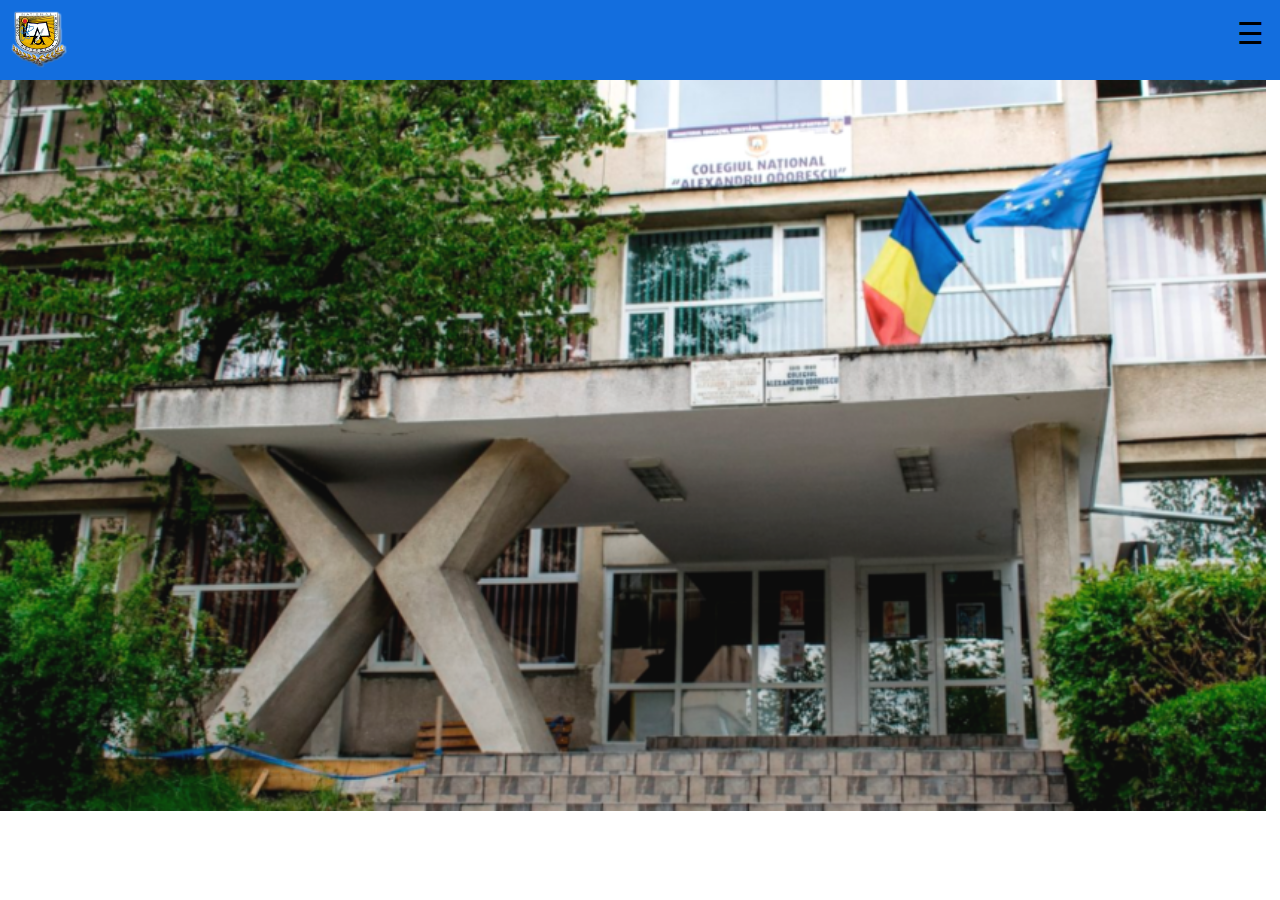
<file: index.html>
<!DOCTYPE html>
<html>
<head>
  <title>C.N.A.O</title>
  <link rel="icon" type="images/x-icon" href="Logo_odobescu.png" />
  <link rel="stylesheet" href="style.css">
<meta name="viewport" content="width=device-width, initial-scale=1">
</head>
<body>
<ul>
  <a href="index.html"><img src="Logo_odobescu.png" alt="logo" id="logo"></a>
<div id="main">
  <span style="font-size:30px;cursor:pointer" onclick="openNav()">&#9776; </span>
</div>
<div id="mySidenav" class="sidenav">
  <a href="javascript:void(0)" class="closebtn" onclick="closeNav()">&times;</a>
      <a href="istoric.html">Istoric</a>
      <a href="clase.html">Clase</a>
      <a href="conducere.html">Conducere</a>
      <a href="cluburi.html">Cluburi</a>
      <a href="anunturi.html">Anunturi</a>
      <a href="contact.html">Contact</a>
      <a href="viziuneaSImisiunea.html">Vziunea și misiunea</a>
</div>
</ul>


<script>
function openNav() {
  document.getElementById("mySidenav").style.width = "250px";
  document.getElementById("main").style.marginLeft = "250px";
  document.body.style.backgroundColor = "rgba(0,0,0,0.4)";
}

function closeNav() {
  document.getElementById("mySidenav").style.width = "0";
  document.getElementById("main").style.marginLeft= "0";
  document.body.style.backgroundColor = "white";
}
</script>

<img src="COLEGIUL-ALEXANDRU-ODOBESCU-850x491.png" alt="ughu" style="width: 98.9vw;">

</body>
</html>
</file>
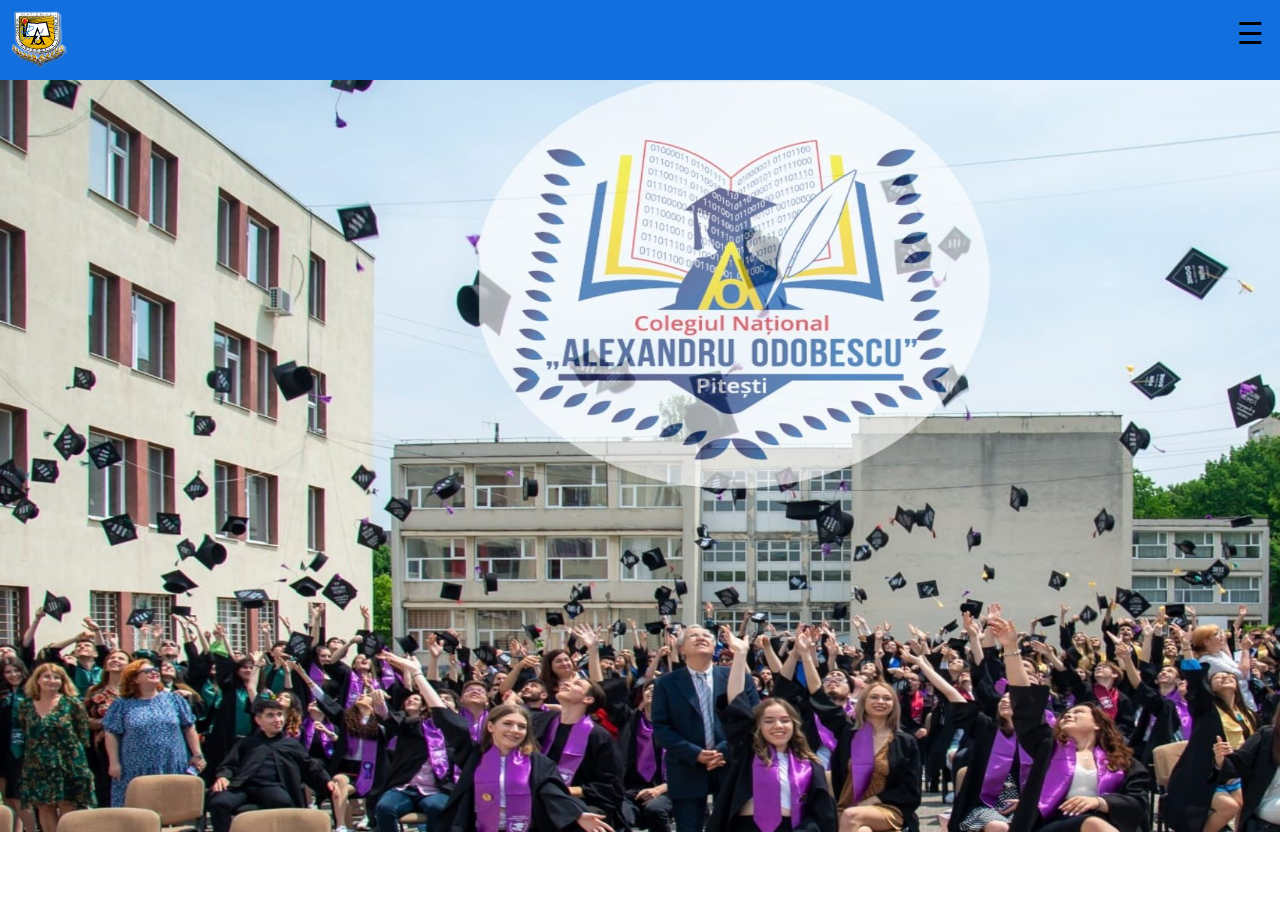
<file: anunturi.html>
<!DOCTYPE html>
<html>
<head>
  <title>C.N.A.O</title>
  <link rel="icon" type="images/x-icon" href="Logo_odobescu.png" />
  <link rel="stylesheet" href="style.css">
<meta name="viewport" content="width=device-width, initial-scale=1">
</head>
<body>
<ul>
  <a href="index.html"><img src="Logo_odobescu.png" alt="logo" id="logo"></a>
<div id="main">
  <span style="font-size:30px;cursor:pointer" onclick="openNav()">&#9776; </span>
</div>
<div id="mySidenav" class="sidenav">
  <a href="javascript:void(0)" class="closebtn" onclick="closeNav()">&times;</a>
      <a href="istoric.html">Istoric</a>
      <a href="clase.html">Clase</a>
      <a href="conducere.html">Conducere</a>
      <a href="cluburi.html">Cluburi</a>
      <a href="anunturi.html">Anunturi</a>
      <a href="contact.html">Contact</a>
      <a href="viziuneaSImisiunea.html">Vziunea și misiunea</a>
</div>
</ul>


<script>
function openNav() {
  document.getElementById("mySidenav").style.width = "250px";
  document.getElementById("main").style.marginLeft = "250px";
  document.body.style.backgroundColor = "rgba(0,0,0,0.4)";
}

function closeNav() {
  document.getElementById("mySidenav").style.width = "0";
  document.getElementById("main").style.marginLeft= "0";
  document.body.style.backgroundColor = "white";
}
</script>

<img src="fundal.jpeg" alt="W3Schools.com" style="width:1503px;height:752px;">

</body>
</html>
</file>
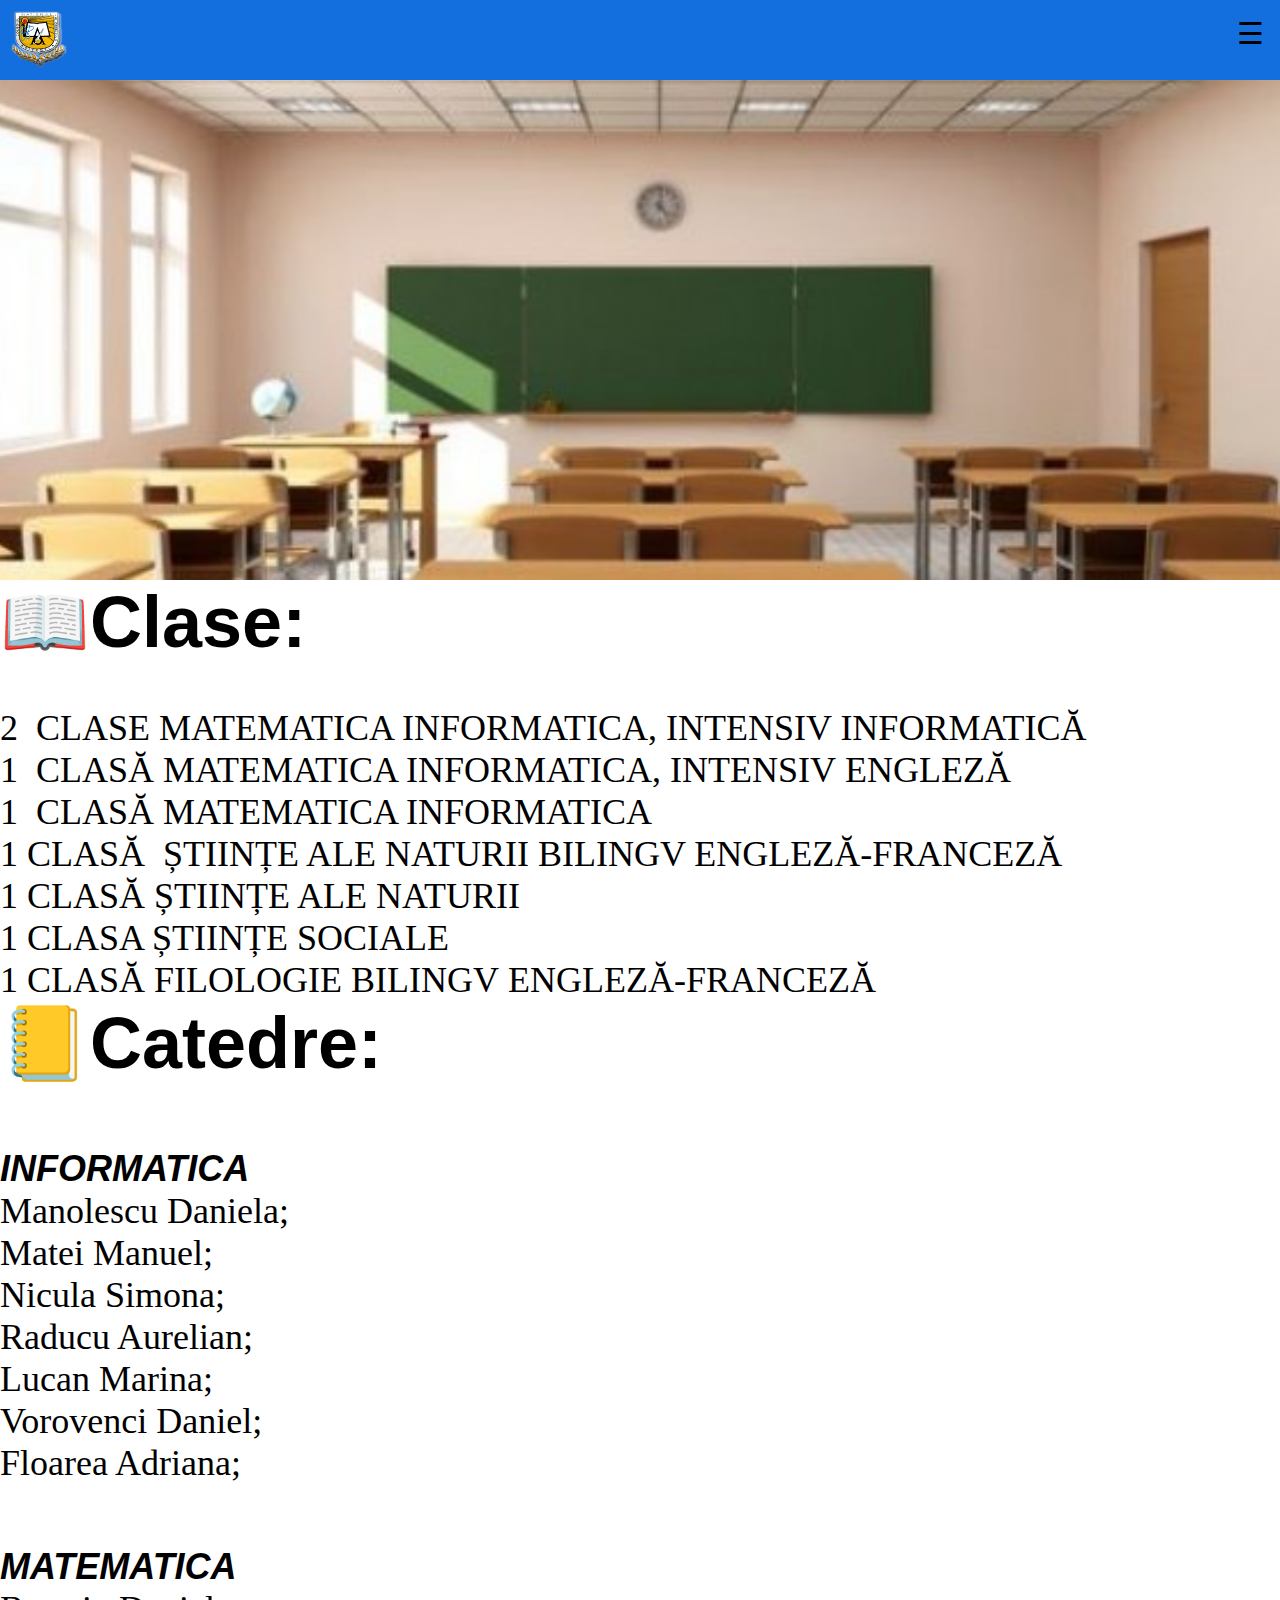
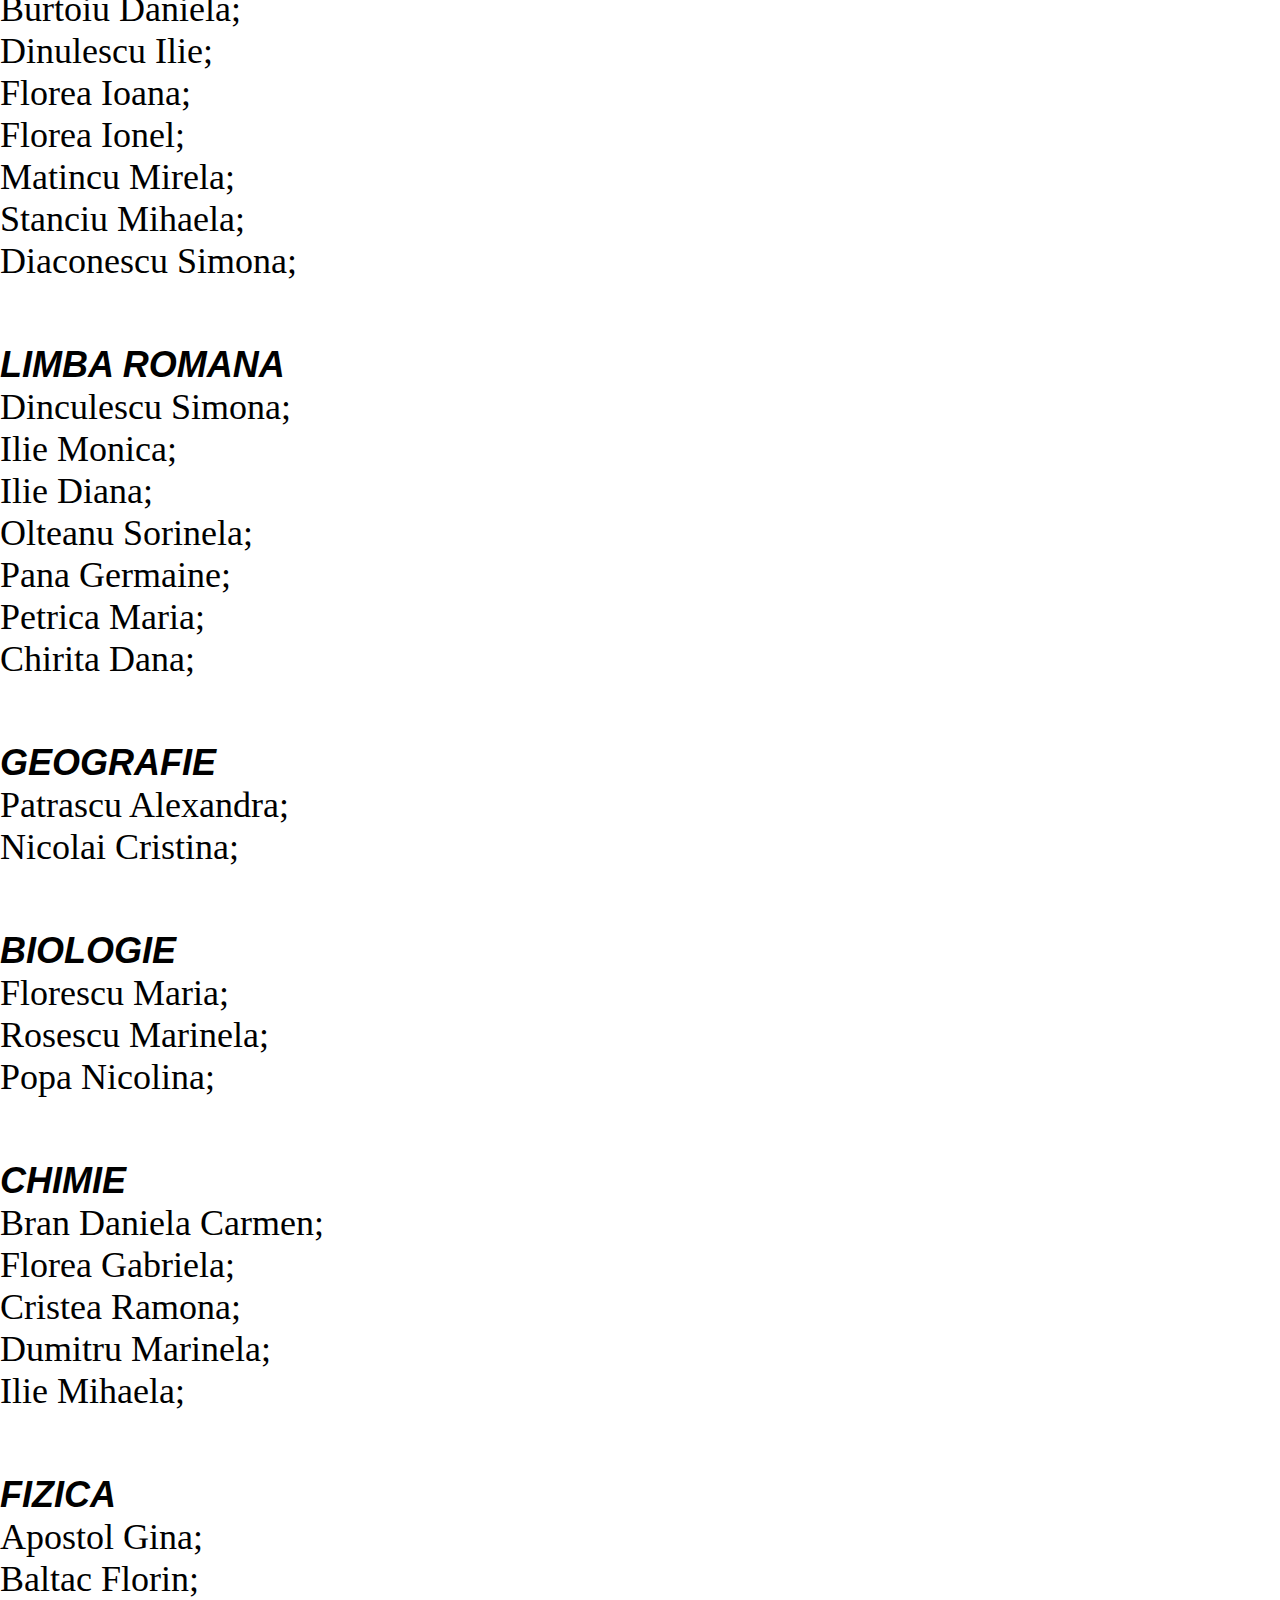
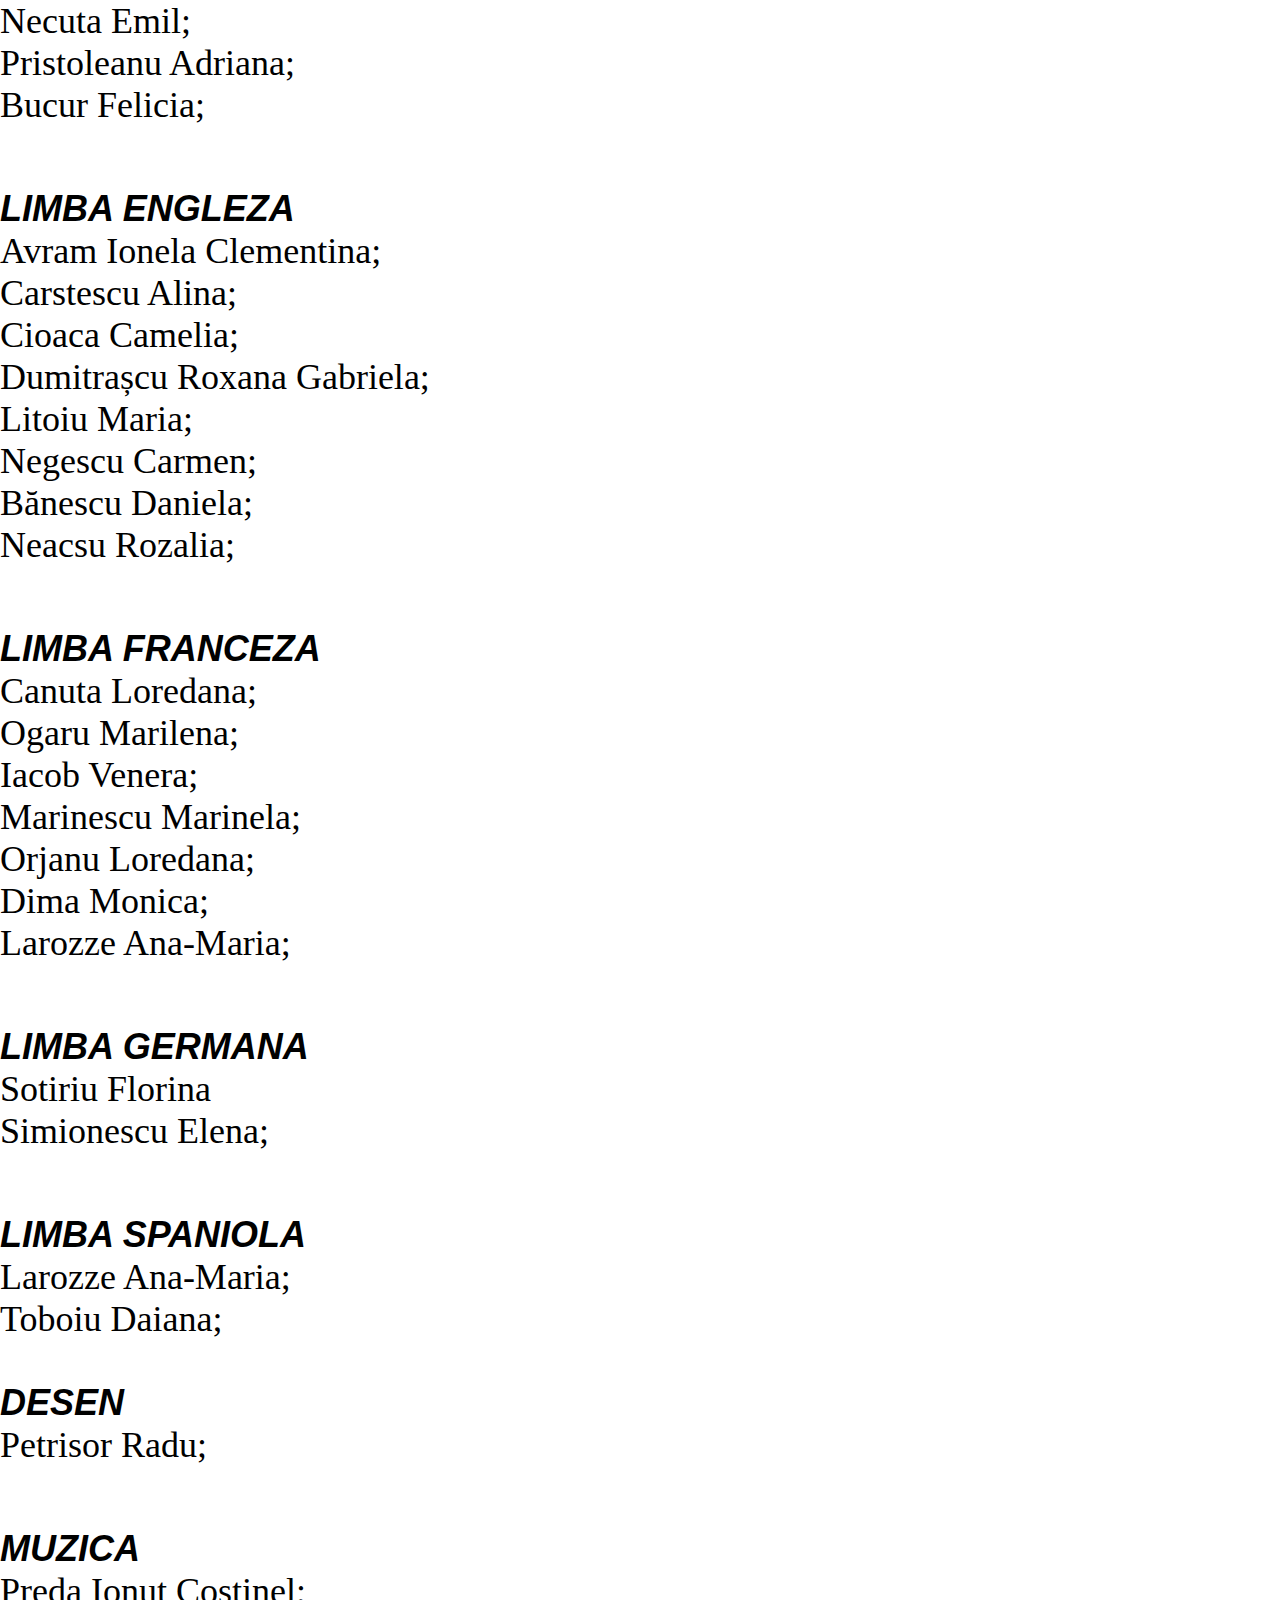
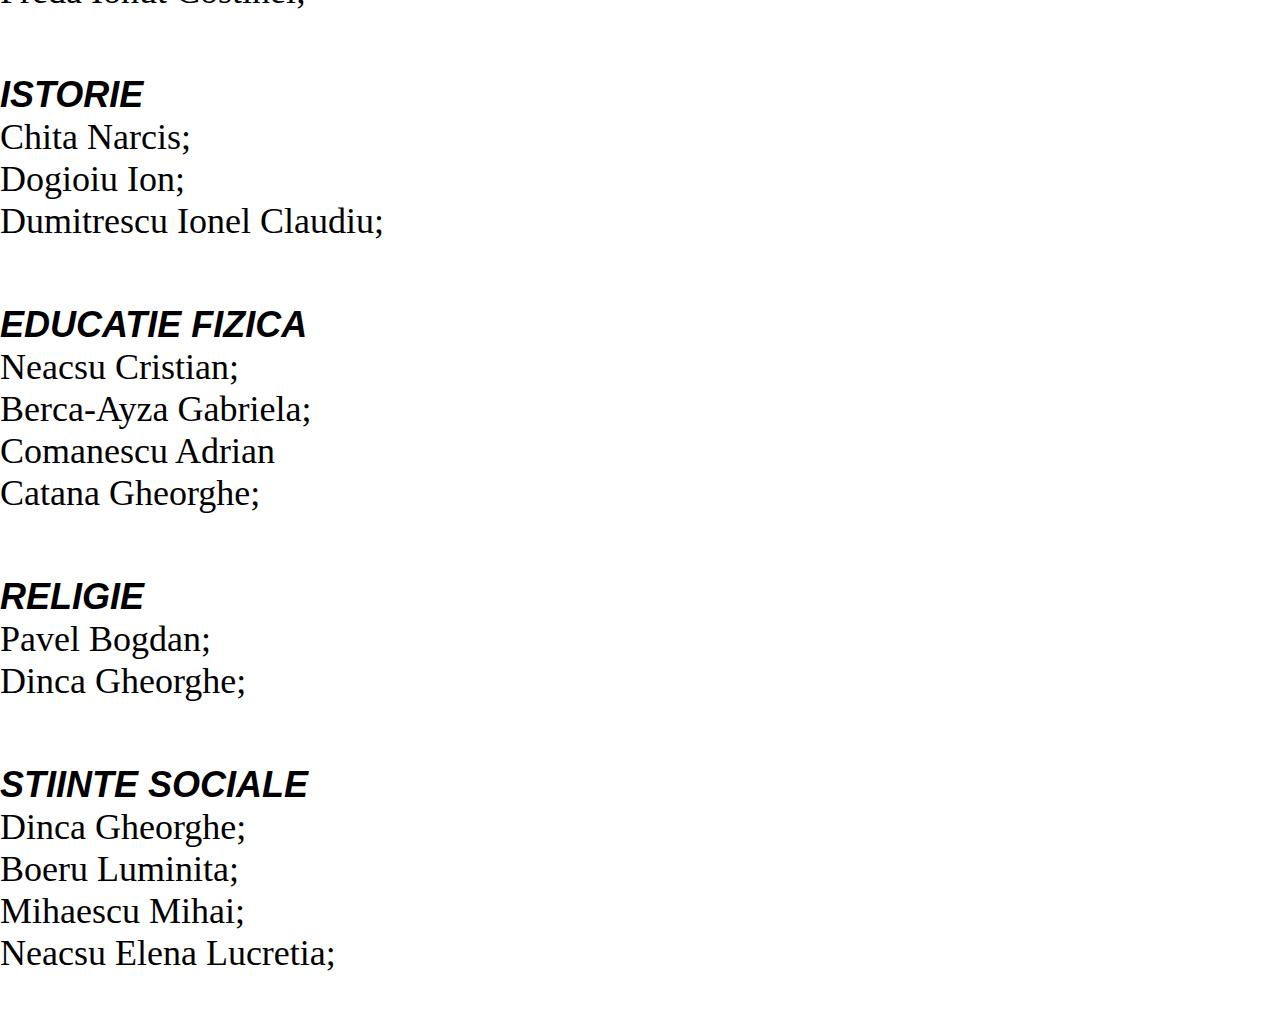
<file: clase.html>
<!DOCTYPE html>
<html>
<head>
  <title>C.N.A.O</title>
  <link rel="icon" type="images/x-icon" href="Logo_odobescu.png" />
  <link rel="stylesheet" href="style.css">
<meta name="viewport" content="width=device-width, initial-scale=1">
</head>
<body>
<ul>
  <a href="index.html"><img src="Logo_odobescu.png" alt="logo" id="logo"></a>
<div id="main">
  <span style="font-size:30px;cursor:pointer" onclick="openNav()">&#9776; </span>
</div>
<div id="mySidenav" class="sidenav">
  <a href="javascript:void(0)" class="closebtn" onclick="closeNav()">&times;</a>
      <a href="istoric.html">Istoric</a>
      <a href="clase.html">Clase</a>
      <a href="conducere.html">Conducere</a>
      <a href="cluburi.html">Cluburi</a>
      <a href="anunturi.html">Anunturi</a>
      <a href="contact.html">Contact</a>
      <a href="viziuneaSImisiunea.html">Vziunea și misiunea</a>
</div>
</ul>


<script>
function openNav() {
  document.getElementById("mySidenav").style.width = "250px";
  document.getElementById("main").style.marginLeft = "250px";
  document.body.style.backgroundColor = "rgba(0,0,0,0.4)";
}

function closeNav() {
  document.getElementById("mySidenav").style.width = "0";
  document.getElementById("main").style.marginLeft= "0";
  document.body.style.backgroundColor = "white";
}
</script>

<div class="clasa"></div>

<div style="height:1000px;background-color:white;font-size:36px">
  <div class="wrap">
  <div id="primary" class="content-area">
    <div class="entry-content">
     
        <header class="entry-header">
          <h1 class="entry-title">📖Clase:</h1>			
        </header>

  <p>&nbsp;</p>
  
  <p id="text">2&nbsp; CLASE MATEMATICA INFORMATICA, INTENSIV INFORMATICĂ</strong></p>
  <p id="text">1&nbsp; CLASĂ MATEMATICA INFORMATICA, INTENSIV&nbsp;ENGLEZĂ</strong></p>
  <p id="text">1&nbsp; CLASĂ MATEMATICA INFORMATICA</strong></p>
  <p id="text">1 CLASĂ&nbsp; ȘTIINȚE ALE NATURII BILINGV ENGLEZĂ-FRANCEZĂ</strong></p>
  <p id="text">1 CLASĂ ȘTIINȚE ALE NATURII</strong></p>
  <p id="text">1 CLASA ȘTIINȚE SOCIALE&nbsp;</strong></p>
  <p id="text">1 CLASĂ FILOLOGIE BILINGV&nbsp;ENGLEZĂ-FRANCEZĂ</strong></p>
</article>
    </div>

    <div class="entry-content">
      <header class="entry-header">
        <h1 class="entry-title">📒Catedre:</h1>			</header>
        <h2>&nbsp;</h2>
      <p><em><strong>INFORMATICA</strong></em></p>
  <blockquote>
  <ol>
  <li id="text">Manolescu Daniela;</li>
  <li id="text">Matei Manuel;</li>
  <li id="text">Nicula Simona;</li>
  <li id="text">Raducu Aurelian;</li>
  <li id="text">Lucan Marina;</li>
  <li id="text">Vorovenci Daniel;</li>
  <li id="text">Floarea Adriana;</li>
  </ol>
  </blockquote>
  <h2>&nbsp;</h2>
  <p><em><strong>MATEMATICA</strong></em></p>
  <blockquote>
  <ol>
  <li id="text">Burtoiu Daniela;</li>
  <li id="text">Dinulescu Ilie;</li>
  <li id="text">Florea Ioana;</li>
  <li id="text">Florea Ionel;</li>
  <li id="text">Matincu Mirela;</li>
  <li id="text">Stanciu Mihaela;</li>
  <li id="text">Diaconescu Simona;</li>
  </ol>
  </blockquote>
  <h2>&nbsp;</h2>
  <p><em><strong>LIMBA ROMANA</strong></em></p>
  <blockquote>
  <ol>
  <li id="text">Dinculescu Simona;</li>
  <li id="text">Ilie Monica;</li>
  <li id="text">Ilie Diana;</li>
  <li id="text">Olteanu Sorinela;</li>
  <li id="text">Pana Germaine;</li>
  <li id="text">Petrica Maria;</li>
  <li id="text">Chirita Dana;</li>
  </ol>
  </blockquote>
  <h2>&nbsp;</h2>
  <p><em><strong>GEOGRAFIE</strong></em></p>
  <blockquote>
  <ol>
  <li id="text">Patrascu Alexandra;</li>
  <li id="text">Nicolai Cristina;</li>
  </ol>
  </blockquote>
  <h2>&nbsp;</h2>
  <p><em><strong>BIOLOGIE</strong></em></p>
  <blockquote>
  <ol>
  <li id="text">Florescu Maria;</li>
  <li id="text">Rosescu Marinela;</li>
  <li id="text">Popa Nicolina;</li>
  </ol>
  </blockquote>
  <h2>&nbsp;</h2>
  <p><em><strong>CHIMIE</strong></em></p>
  <blockquote>
  <ol>
  <li id="text">Bran Daniela Carmen;</li>
  <li id="text">Florea Gabriela;</li>
  <li id="text">Cristea Ramona;</li>
  <li id="text">Dumitru Marinela;</li>
  <li id="text">Ilie Mihaela;</li>
  </ol>
  </blockquote>
  <h2>&nbsp;</h2>
  <p><em><strong>FIZICA</strong></em></p>
  <blockquote>
  <ol>
  <li id="text">Apostol Gina;</li>
  <li id="text">Baltac Florin;</li>
  <li id="text">Necuta Emil;</li>
  <li id="text">Pristoleanu Adriana;</li>
  <li id="text">Bucur Felicia;</li>
  </ol>
  </blockquote>
  <h2>&nbsp;</h2>
  <p><em><strong>LIMBA ENGLEZA</strong></em></p>
  <blockquote>
  <ol>
  <li id="text">Avram Ionela Clementina;</li>
  <li id="text">Carstescu Alina;</li>
  <li id="text">Cioaca Camelia;</li>
  <li id="text">Dumitrașcu Roxana Gabriela;</li>
  <li id="text">Litoiu Maria;</li>
  <li id="text">Negescu Carmen;</li>
  <li id="text">Bănescu Daniela;</li>
  <li id="text">Neacsu Rozalia;</li>
  </ol>
  </blockquote>
  <h2>&nbsp;</h2>
  <p><strong><em>LIMBA FRANCEZA</em></strong></p>
  <blockquote>
  <ol>
  <li id="text">Canuta Loredana;</li>
  <li id="text">Ogaru Marilena;</li>
  <li id="text">Iacob Venera;</li>
  <li id="text">Marinescu Marinela;</li>
  <li id="text">Orjanu Loredana;</li>
  <li id="text">Dima Monica;</li>
  <li id="text">Larozze Ana-Maria;</li>
  </ol>
  </blockquote>
  <h2>&nbsp;</h2>
  <p><em><strong>LIMBA GERMANA</strong></em></p>
  <blockquote>
  <ol>
  <li id="text">Sotiriu Florina</li>
  <li id="text">Simionescu Elena;</li>
  </ol>
  </blockquote>
  <h2>&nbsp;</h2>
  <p><strong><em>LIMBA SPANIOLA</em></strong></p>
  <blockquote>
  <ol>
  <li id="text">Larozze Ana-Maria;</li>
  <li id="text">Toboiu Daiana;</li>
  </ol>
  </blockquote>
  <p>&nbsp;</p>
  <p><em><strong>DESEN</strong></em></p>
  <blockquote>
  <ol>
  <li id="text">Petrisor Radu;</li>
  </ol>
  </blockquote>
  <h2>&nbsp;</h2>
  <p><strong><em>MUZICA</em></strong></p>
  <blockquote>
  <ol>
  <li id="text">Preda Ionut Costinel;</li>
  </ol>
  </blockquote>
  <h2>&nbsp;</h2>
  <p><em><strong>ISTORIE</strong></em></p>
  <blockquote>
  <ol>
  <li id="text">Chita Narcis;</li>
  <li id="text">Dogioiu Ion;</li>
  <li id="text">Dumitrescu Ionel Claudiu;<strong><em>&nbsp; &nbsp; &nbsp; &nbsp; &nbsp; &nbsp;&nbsp;</em></strong></li>
  </ol>
  </blockquote>
  <h2>&nbsp;</h2>
  <p><strong><em>EDUCATIE FIZICA</em></strong></p>
  <blockquote>
  <ol>
  <li id="text">Neacsu Cristian;</li>
  <li id="text">Berca-Ayza Gabriela;</li>
  <li id="text">Comanescu Adrian</li>
  <li id="text">Catana Gheorghe;</li>
  </ol>
  </blockquote>
  <h2>&nbsp;</h2>
  <p><em><strong>RELIGIE</strong></em></p>
  <ol>
  <li id="text">Pavel Bogdan;</li>
  <li id="text">Dinca Gheorghe;</li>
  </ol>
  <h2>&nbsp;</h2>
  <p><strong><em>STIINTE SOCIALE</em></strong></p>
  <blockquote>
  <ol>
  <li id="text">Dinca Gheorghe;</li>
  <li id="text">Boeru Luminita;</li>
  <li id="text">Mihaescu Mihai;</li>
  <li id="text">Neacsu Elena Lucretia;</li>
  </ol>
  </blockquote>
  <h2>&nbsp;</h2>
    </div>
    
</body>
</html>
</file>
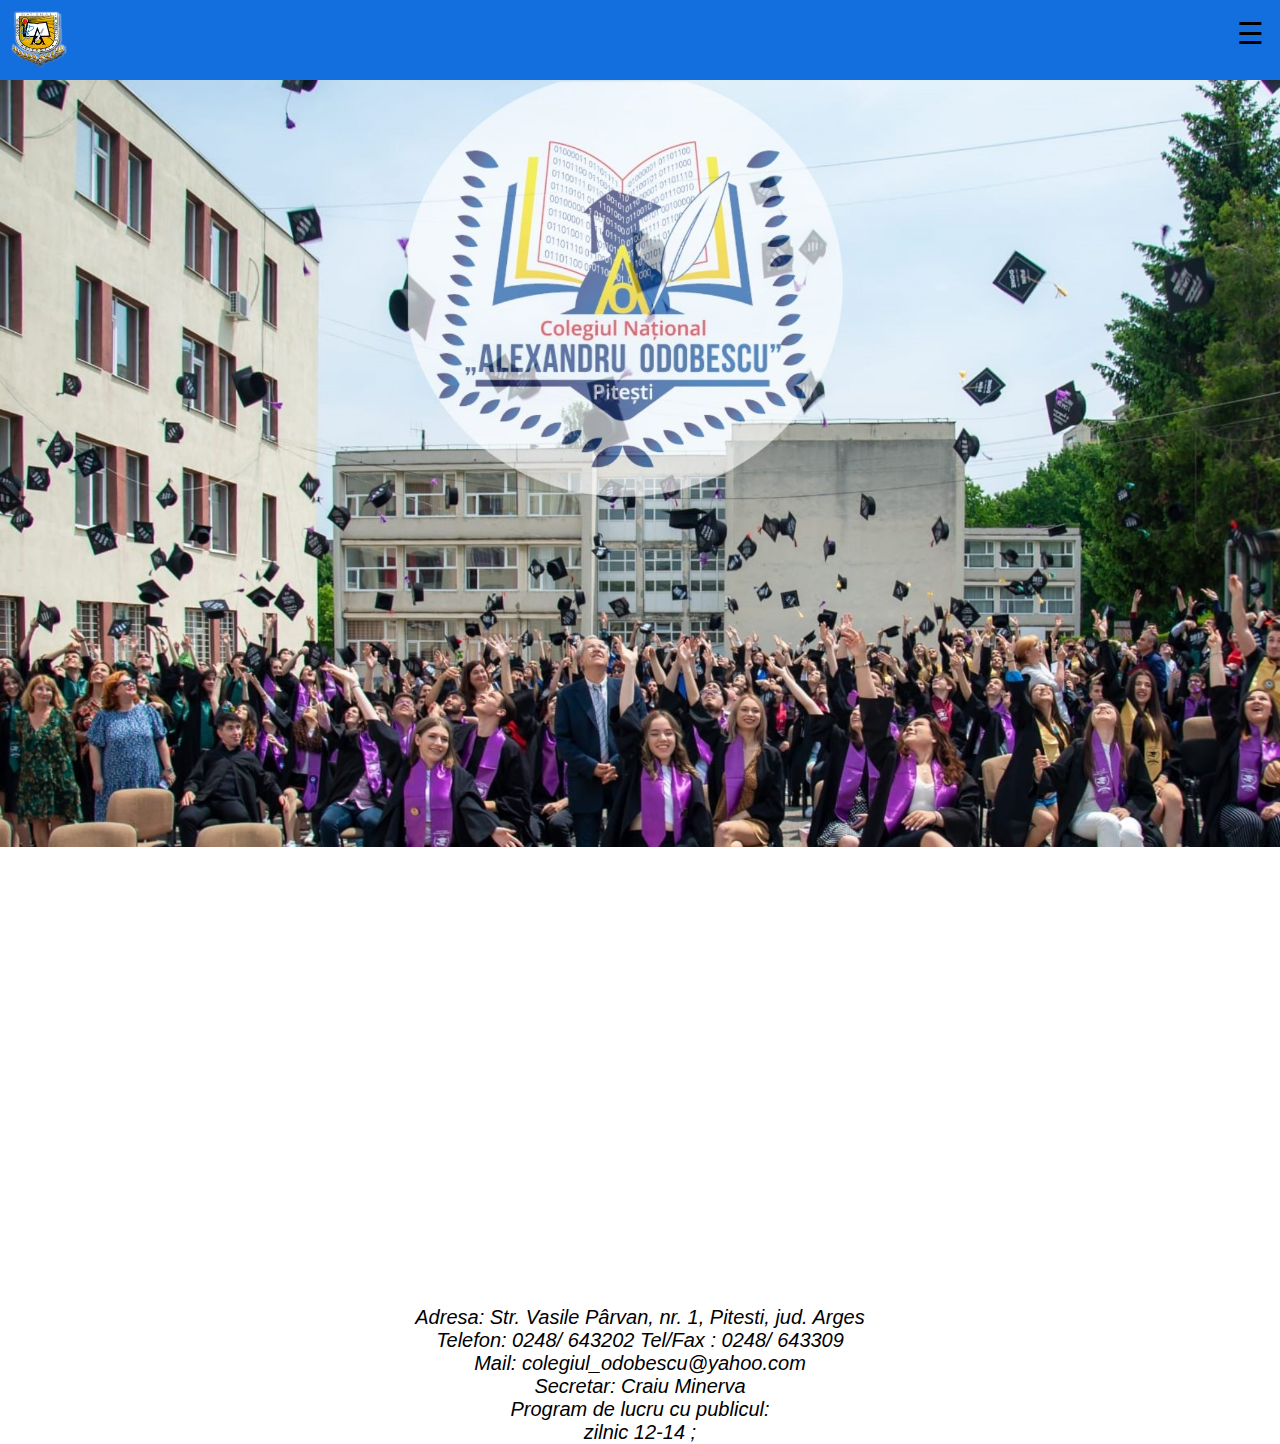
<file: contact.html>
<!DOCTYPE html>
<html>
<head>
  <title>C.N.A.O</title>
  <link rel="icon" type="images/x-icon" href="Logo_odobescu.png" />
  <link rel="stylesheet" href="style.css">
<meta name="viewport" content="width=device-width, initial-scale=1">
</head>
<body>
<ul>
  <a href="index.html"><img src="Logo_odobescu.png" alt="logo" id="logo"></a>
<div id="main">
  <span style="font-size:30px;cursor:pointer" onclick="openNav()">&#9776; </span>
</div>
<div id="mySidenav" class="sidenav">
  <a href="javascript:void(0)" class="closebtn" onclick="closeNav()">&times;</a>
      <a href="istoric.html">Istoric</a>
      <a href="clase.html">Clase</a>
      <a href="conducere.html">Conducere</a>
      <a href="cluburi.html">Cluburi</a>
      <a href="anunturi.html">Anunturi</a>
      <a href="contact.html">Contact</a>
      <a href="viziuneaSImisiunea.html">Vziunea și misiunea</a>
</div>
</ul>


<script>
function openNav() {
  document.getElementById("mySidenav").style.width = "250px";
  document.getElementById("main").style.marginLeft = "250px";
  document.body.style.backgroundColor = "rgba(0,0,0,0.4)";
}

function closeNav() {
  document.getElementById("mySidenav").style.width = "0";
  document.getElementById("main").style.marginLeft= "0";
  document.body.style.backgroundColor = "white";
}
</script>

<img src="fundal.jpeg" alt="ughu" style="width:100vw;">
<div class="entry-content" id="map">
  <p><iframe style="border: 0;" src="https://www.google.com/maps/embed?pb=!1m18!1m12!1m3!1d2829.091261383899!2d24.87607971521156!3d44.840074779098444!2m3!1f0!2f0!3f0!3m2!1i1024!2i768!4f13.1!3m3!1m2!1s0x40b2bceaa51e9759%3A0x8e58569589382e7a!2sColegiul+Na%C5%A3ional+Alexandru+Odobescu!5e0!3m2!1sro!2sro!4v1492687201829" width="90%" height="450" frameborder="0" allowfullscreen="allowfullscreen"></iframe><br>
Adresa: Str. Vasile Pârvan, nr. 1, Pitesti, jud. Arges</p>
<p>Telefon: 0248/ 643202 Tel/Fax : 0248/ 643309</p>
<p>Mail: colegiul_odobescu@yahoo.com<br>
Secretar: Craiu Minerva</p>
<p>Program de lucru cu publicul:<br>
zilnic 12-14 ;</p>
</div>

</body>
</html>
</file>
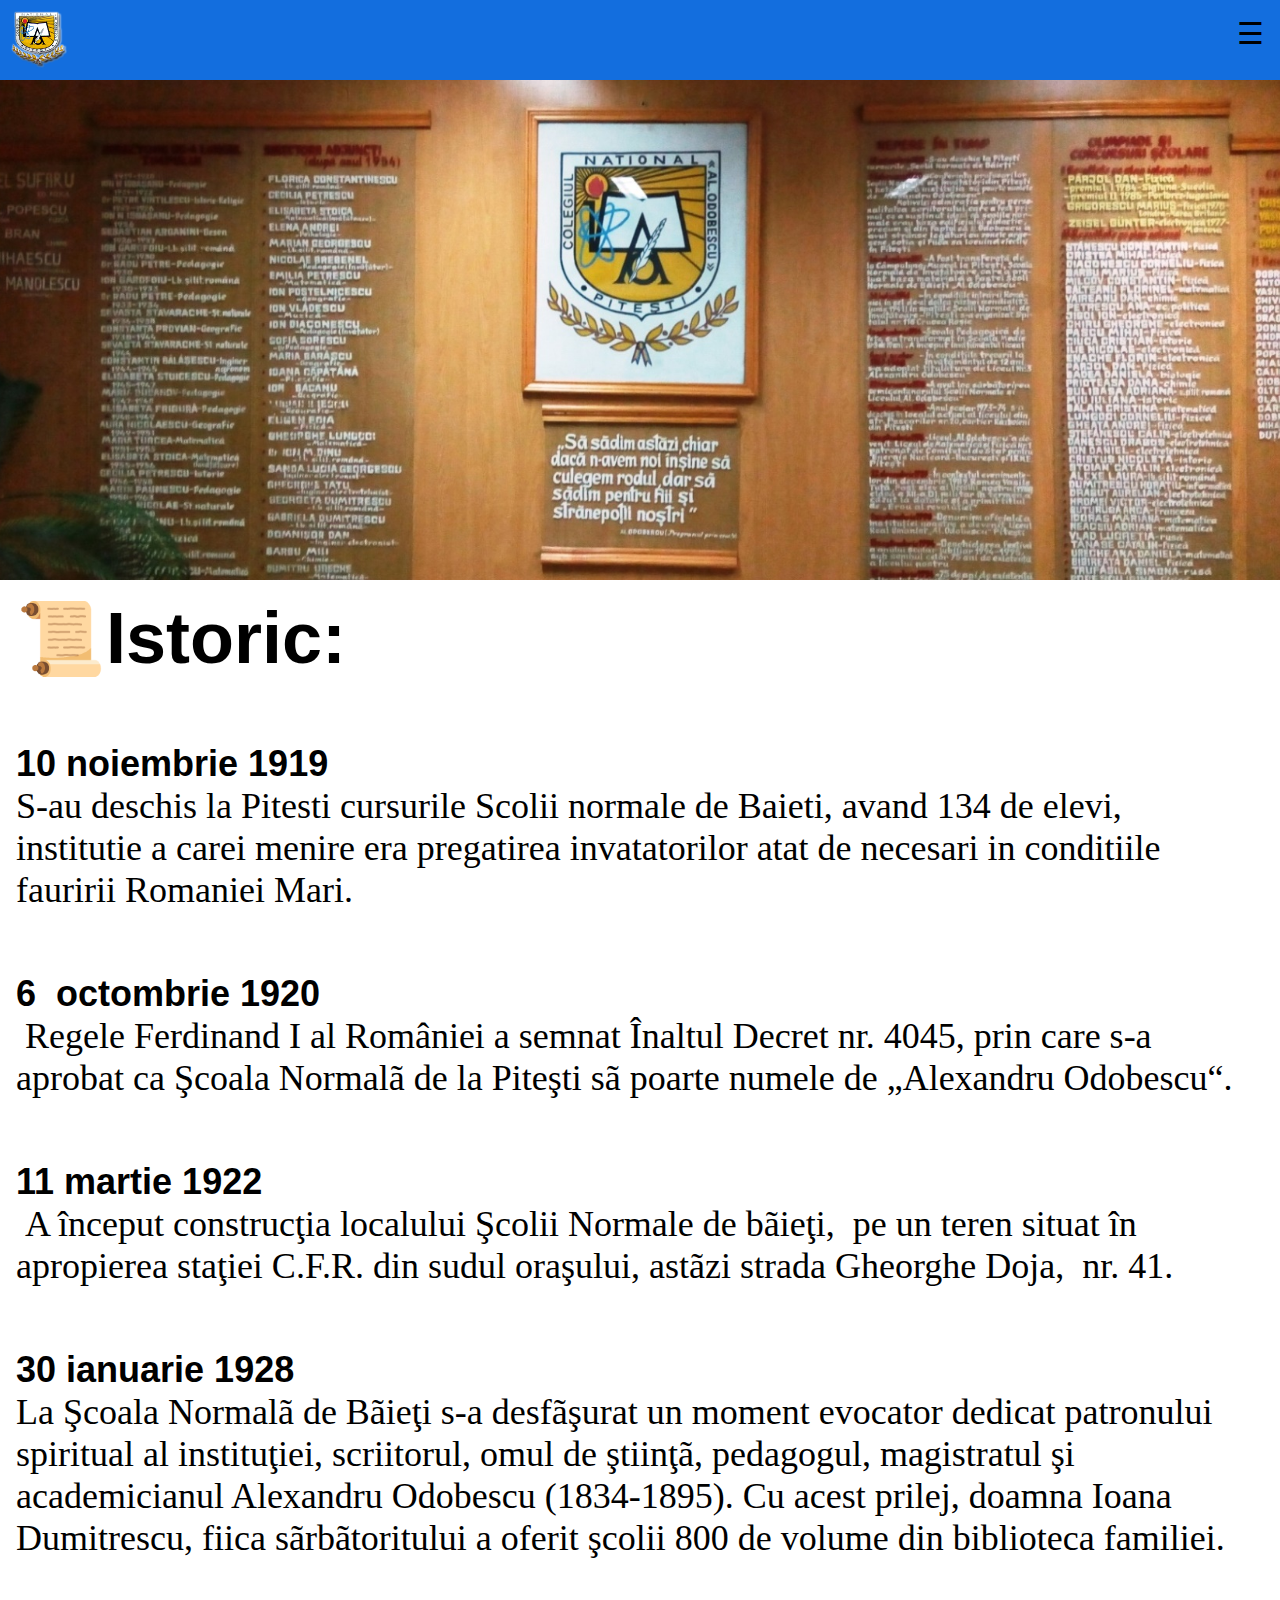
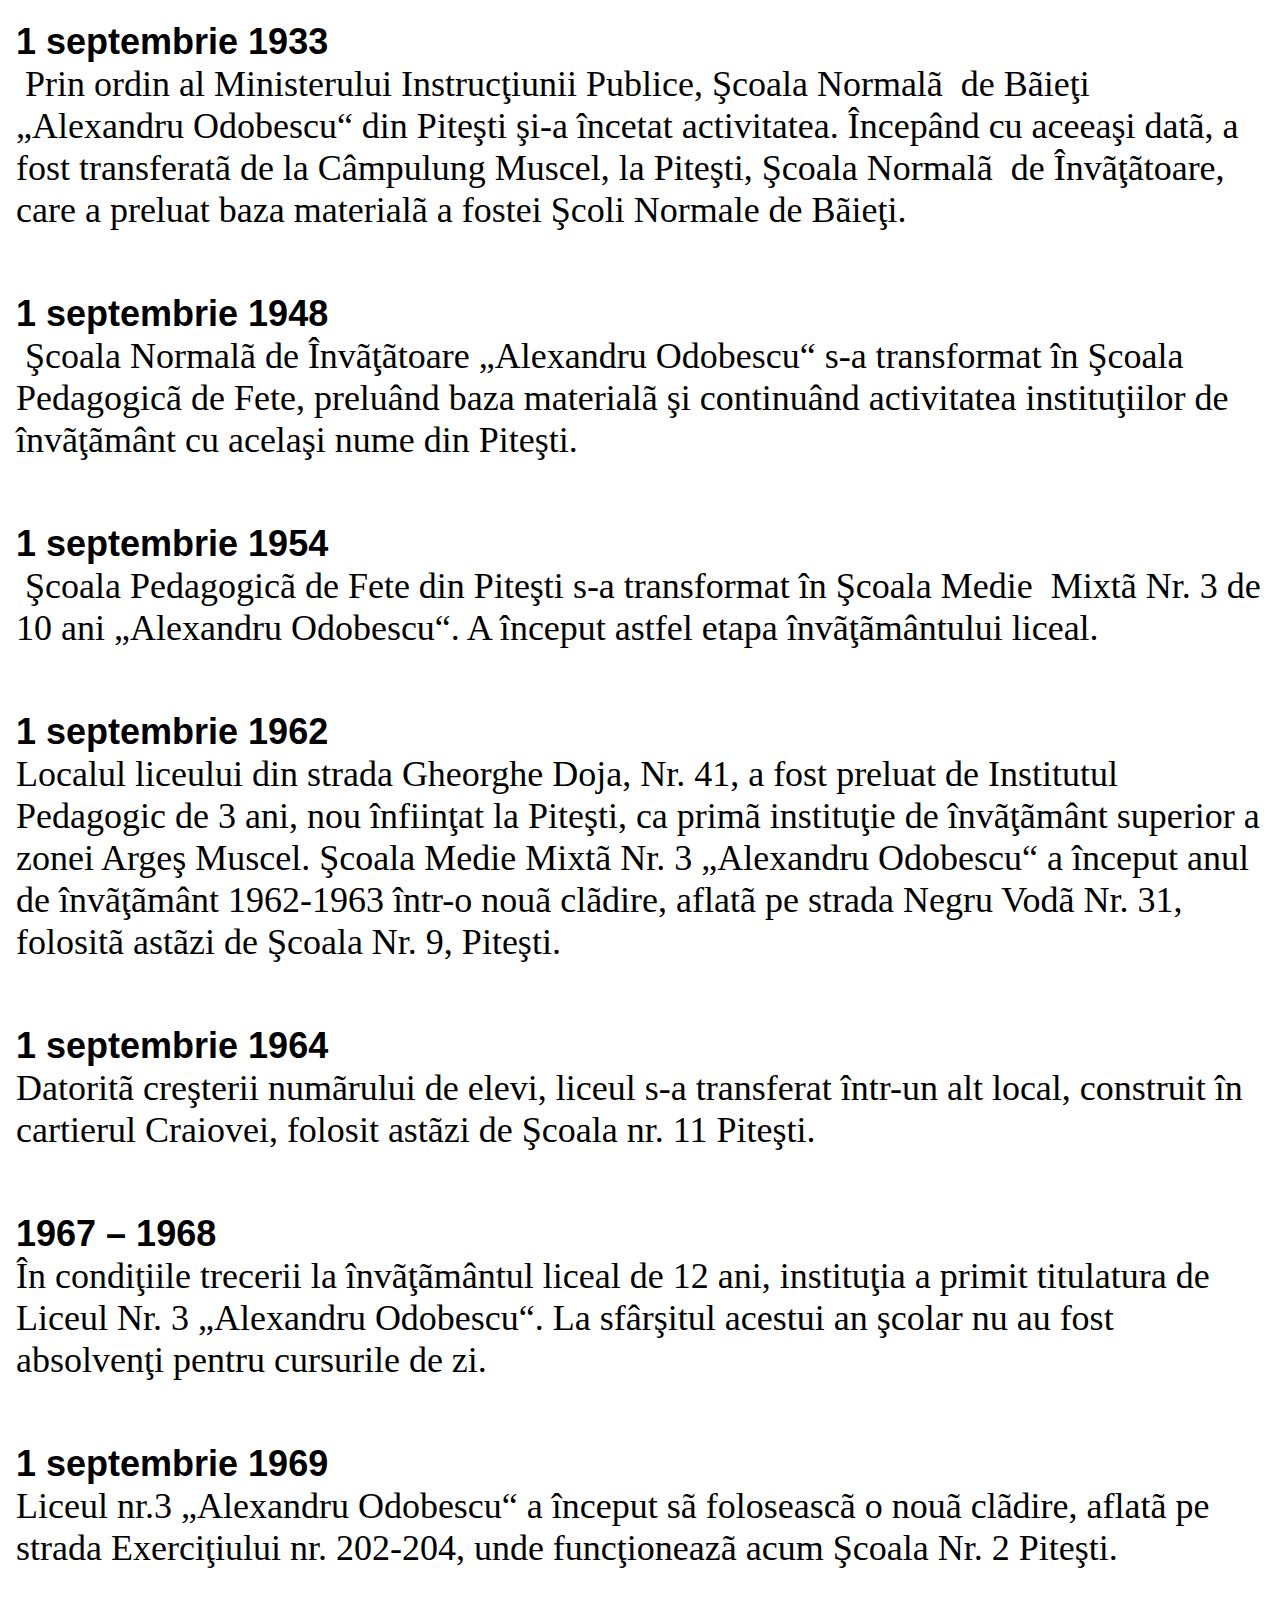
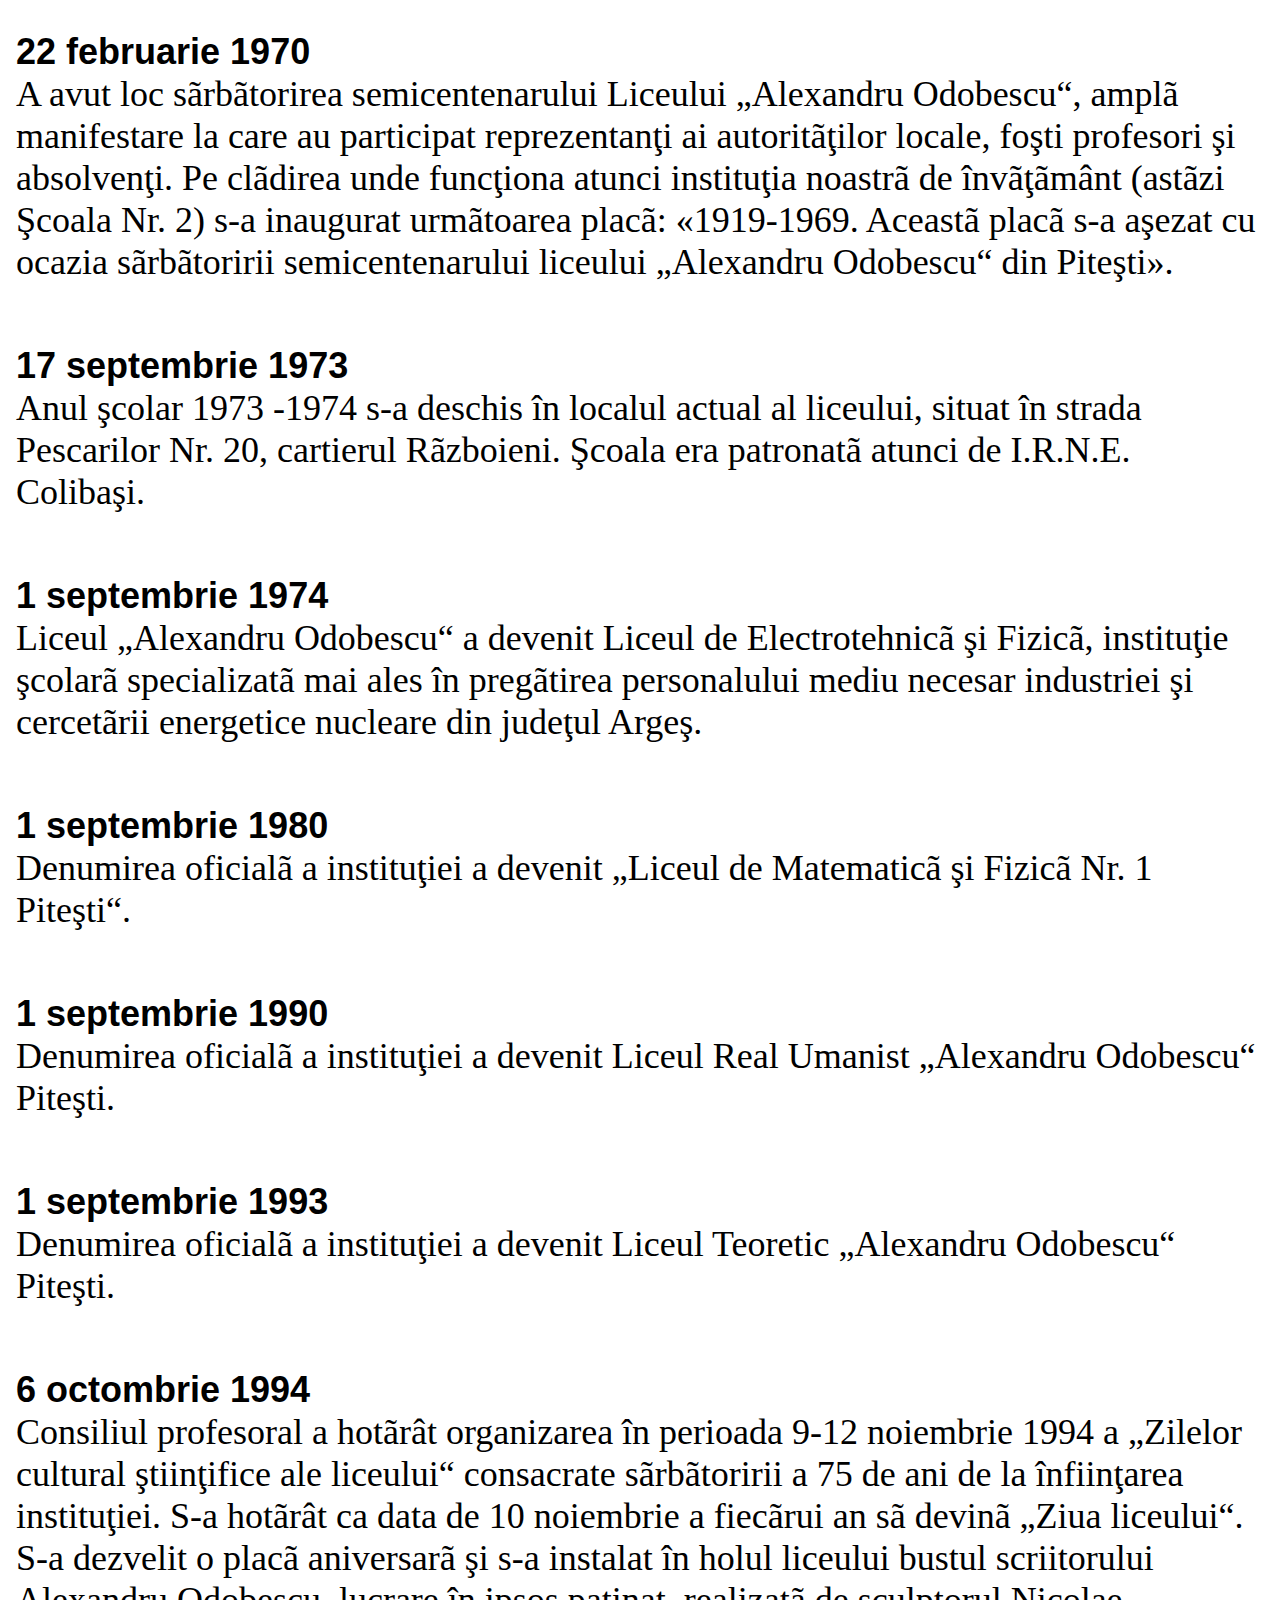
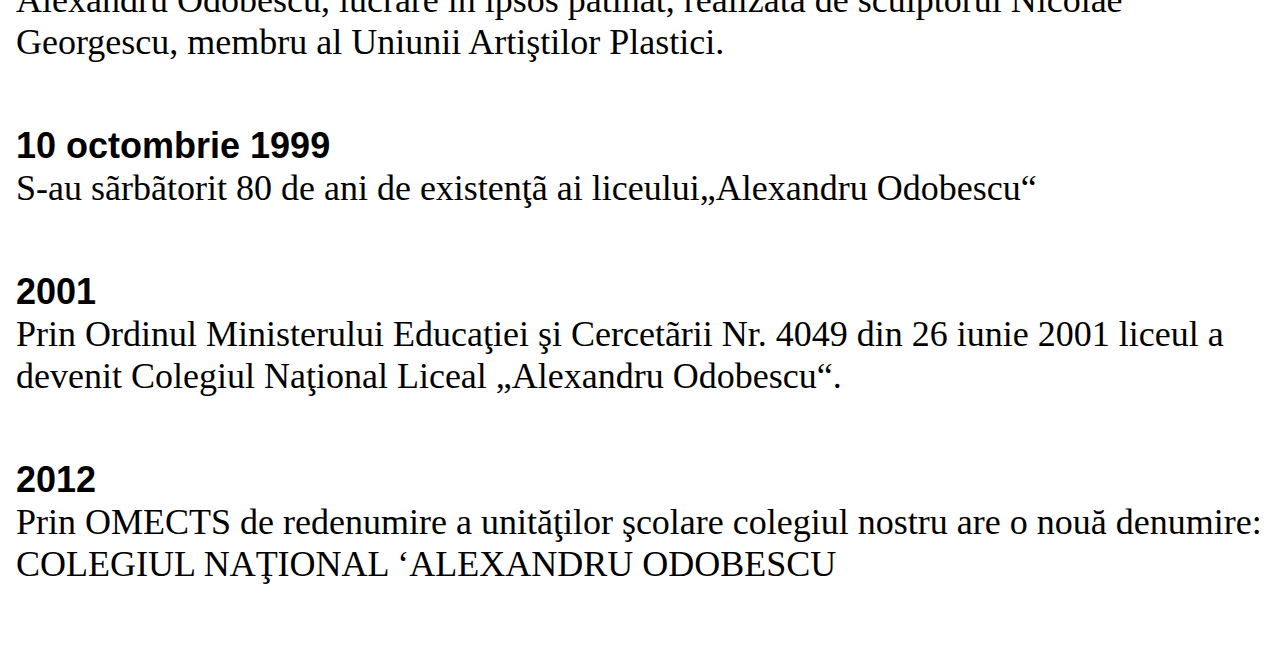
<file: istoric.html>
<!DOCTYPE html>
<html>
<head>
  <title>C.N.A.O</title>
  <link rel="icon" type="images/x-icon" href="Logo_odobescu.png" />
  <link rel="stylesheet" href="style.css">
<meta name="viewport" content="width=device-width, initial-scale=1">
</head>
<body>

<ul>
  <a href="index.html"><img src="Logo_odobescu.png" alt="logo" id="logo"></a>
<div id="main">
  <span style="font-size:30px;cursor:pointer" onclick="openNav()">&#9776; </span>
</div>
<div id="mySidenav" class="sidenav">
  <a href="javascript:void(0)" class="closebtn" onclick="closeNav()">&times;</a>
      <a href="istoric.html">Istoric</a>
      <a href="clase.html">Clase</a>
      <a href="conducere.html">Conducere</a>
      <a href="cluburi.html">Cluburi</a>
      <a href="anunturi.html">Anunturi</a>
      <a href="contact.html">Contact</a>
      <a href="viziuneaSImisiunea.html">Vziunea și misiunea</a>
</div>
</ul>



<script>
function openNav() {
  document.getElementById("mySidenav").style.width = "250px";
  document.getElementById("main").style.marginLeft = "250px";
  document.body.style.backgroundColor = "rgba(0,0,0,0.4)";
}

function closeNav() {
  document.getElementById("mySidenav").style.width = "0";
  document.getElementById("main").style.marginLeft= "0";
  document.body.style.backgroundColor = "white";
}
</script>

<div class="parallax"></div>

<div style="height:1000px;background-color:white;font-size:36px">
<div class="wrap">
<div id="primary" class="content-area">
    <main id="main" class="site-main" role="main">

        
<article id="post-8" class="post-8 page type-page status-publish has-post-thumbnail hentry">
<header class="entry-header">
    <h1 class="entry-title">📜Istoric:</h1>			</header>
<div class="entry-content">
    <h2>&nbsp;</h2>

    <p><strong>10 noiembrie 1919&nbsp;</strong></p><p id="text">S-au deschis la Pitesti cursurile Scolii normale de Baieti, avand 134 de elevi,&nbsp; institutie a carei menire era pregatirea invatatorilor atat de necesari in conditiile fauririi Romaniei Mari.</p><h2>&nbsp;</h2>
<p><strong>6&nbsp; octombrie 1920</strong></p><p id="text">&nbsp;Regele Ferdinand I al României a semnat Înaltul Decret nr. 4045, prin care s-a aprobat ca Şcoala Normalã de la Piteşti sã poarte numele de „Alexandru Odobescu“.</p><h2>&nbsp;</h2>
<p><strong>11 martie 1922</strong></p><p id="text">&nbsp;A început construcţia localului Şcolii Normale de bãieţi,&nbsp; pe un teren situat în apropierea staţiei C.F.R. din sudul oraşului, astãzi strada Gheorghe Doja,&nbsp; nr. 41.</p><h2>&nbsp;</h2>
<p><strong>30 ianuarie 1928&nbsp;</strong></p><p id="text">La Şcoala Normalã de Bãieţi s-a desfãşurat un moment evocator dedicat patronului spiritual al instituţiei, scriitorul, omul de ştiinţã, pedagogul, magistratul şi academicianul Alexandru Odobescu (1834-1895). Cu acest prilej, doamna Ioana Dumitrescu, fiica sãrbãtoritului a oferit şcolii 800 de volume din biblioteca familiei.</p><h2>&nbsp;</h2>
<p><strong>1 septembrie 1933</strong></p><p id="text">&nbsp;Prin ordin al Ministerului Instrucţiunii Publice, Şcoala Normalã&nbsp; de Bãieţi „Alexandru Odobescu“ din Piteşti şi-a încetat activitatea. Începând cu aceeaşi datã, a fost transferatã de la Câmpulung Muscel, la Piteşti, Şcoala Normalã&nbsp; de Învãţãtoare, care a preluat baza materialã a fostei Şcoli Normale de Bãieţi.</p><h2>&nbsp;</h2>
<p><strong>1 septembrie 1948</strong></p><p id="text">&nbsp;Şcoala Normalã de Învãţãtoare „Alexandru Odobescu“ s-a transformat în Şcoala Pedagogicã de Fete, preluând baza materialã şi continuând activitatea instituţiilor de învãţãmânt cu acelaşi nume din Piteşti.</p><h2>&nbsp;</h2>
<p><strong>1 septembrie 1954</strong></p><p id="text">&nbsp;Şcoala Pedagogicã de Fete din Piteşti s-a transformat în Şcoala Medie&nbsp; Mixtã Nr. 3 de 10 ani „Alexandru Odobescu“. A început astfel etapa învãţãmântului liceal.</p><h2>&nbsp;</h2>
<p><strong>1 septembrie 1962</strong></p><p id="text"> Localul liceului din strada Gheorghe Doja, Nr. 41, a fost preluat de Institutul Pedagogic de 3 ani, nou înfiinţat la Piteşti, ca primã instituţie de învãţãmânt superior a zonei Argeş Muscel. Şcoala Medie Mixtã Nr. 3 „Alexandru Odobescu“ a început anul de învãţãmânt 1962-1963 într-o nouã clãdire, aflatã pe strada Negru Vodã Nr. 31, folositã astãzi de Şcoala Nr. 9, Piteşti.</p><h2>&nbsp;</h2>
<p><strong>1 septembrie 1964</strong></p><p id="text"> Datoritã creşterii numãrului de elevi, liceul s-a transferat într-un alt local, construit în cartierul Craiovei, folosit astãzi de Şcoala nr. 11 Piteşti.</p><h2>&nbsp;</h2>
<p><strong>1967 – 1968</strong></p><p id="text"> În condiţiile trecerii la învãţãmântul liceal de 12 ani, instituţia a primit titulatura de Liceul Nr. 3 „Alexandru Odobescu“. La sfârşitul acestui an şcolar nu au fost absolvenţi pentru cursurile de zi.</p><h2>&nbsp;</h2>
<p><strong>1 septembrie 1969</strong></p><p id="text"> Liceul nr.3 „Alexandru Odobescu“ a început sã foloseascã o nouã clãdire, aflatã pe strada Exerciţiului nr. 202-204, unde funcţioneazã acum Şcoala Nr. 2 Piteşti.</p><h2>&nbsp;</h2>
<p><strong>22 februarie 1970</strong></p><p id="text"> A avut loc sãrbãtorirea semicentenarului Liceului „Alexandru Odobescu“, amplã manifestare la care au participat reprezentanţi ai autoritãţilor locale, foşti profesori şi absolvenţi. Pe clãdirea unde funcţiona atunci instituţia noastrã de învãţãmânt (astãzi Şcoala Nr. 2) s-a inaugurat urmãtoarea placã: «1919-1969. Aceastã placã s-a aşezat cu ocazia sãrbãtoririi semicentenarului liceului „Alexandru Odobescu“ din Piteşti».</p><h2>&nbsp;</h2>
<p><strong>17 septembrie 1973</strong></p><p id="text"> Anul şcolar 1973 -1974 s-a deschis în localul actual al liceului, situat în strada Pescarilor Nr. 20, cartierul Rãzboieni. Şcoala era patronatã atunci de I.R.N.E. Colibaşi.</p><h2>&nbsp;</h2>
<p><strong>1 septembrie 1974</strong></p><p id="text"> Liceul „Alexandru Odobescu“ a devenit Liceul de Electrotehnicã şi Fizicã, instituţie şcolarã specializatã mai ales în pregãtirea personalului mediu necesar industriei şi cercetãrii energetice nucleare din judeţul Argeş.</p><h2>&nbsp;</h2>
<p><strong>1 septembrie 1980</strong></p><p id="text"> Denumirea oficialã a instituţiei a devenit „Liceul de Matematicã şi Fizicã Nr. 1 Piteşti“.</p><h2>&nbsp;</h2>
<p><strong>1 septembrie 1990</strong></p><p id="text"> Denumirea oficialã a instituţiei a devenit Liceul Real Umanist „Alexandru Odobescu“ Piteşti.</p><h2>&nbsp;</h2>
<p><strong>1 septembrie 1993</strong></p><p id="text"> Denumirea oficialã a instituţiei a devenit Liceul Teoretic „Alexandru Odobescu“ Piteşti.</p><h2>&nbsp;</h2>
<p><strong>6 octombrie 1994</strong></p><p id="text"> Consiliul profesoral a hotãrât organizarea în perioada 9-12 noiembrie 1994 a „Zilelor cultural ştiinţifice ale liceului“ consacrate sãrbãtoririi a 75 de ani de la înfiinţarea instituţiei. S-a hotãrât ca data de 10 noiembrie a fiecãrui an sã devinã „Ziua liceului“. S-a dezvelit o placã aniversarã şi s-a instalat în holul liceului bustul scriitorului Alexandru Odobescu, lucrare în ipsos patinat, realizatã de sculptorul Nicolae Georgescu, membru al Uniunii Artiştilor Plastici.</p><h2>&nbsp;</h2>
<p><strong>10 octombrie 1999</strong></p><p id="text"> S-au sãrbãtorit 80 de ani de existenţã ai liceului„Alexandru Odobescu“</p><h2>&nbsp;</h2>
<p><strong>2001</strong></p><p id="text"> Prin Ordinul Ministerului Educaţiei şi Cercetãrii Nr. 4049 din 26 iunie 2001 liceul a devenit Colegiul Naţional Liceal „Alexandru Odobescu“.</p><h2>&nbsp;</h2>
<p><strong>2012</strong></p><p id="text"> Prin OMECTS de redenumire a unităţilor şcolare colegiul nostru are o nouă denumire: COLEGIUL NAŢIONAL ‘ALEXANDRU ODOBESCU</p><h2>&nbsp;</h2>
</div>
</article>
    </main>
</div>
</div>


    </div>

    <footer id="colophon" class="site-footer" role="contentinfo">
</div>

</body>
</html>
</file>
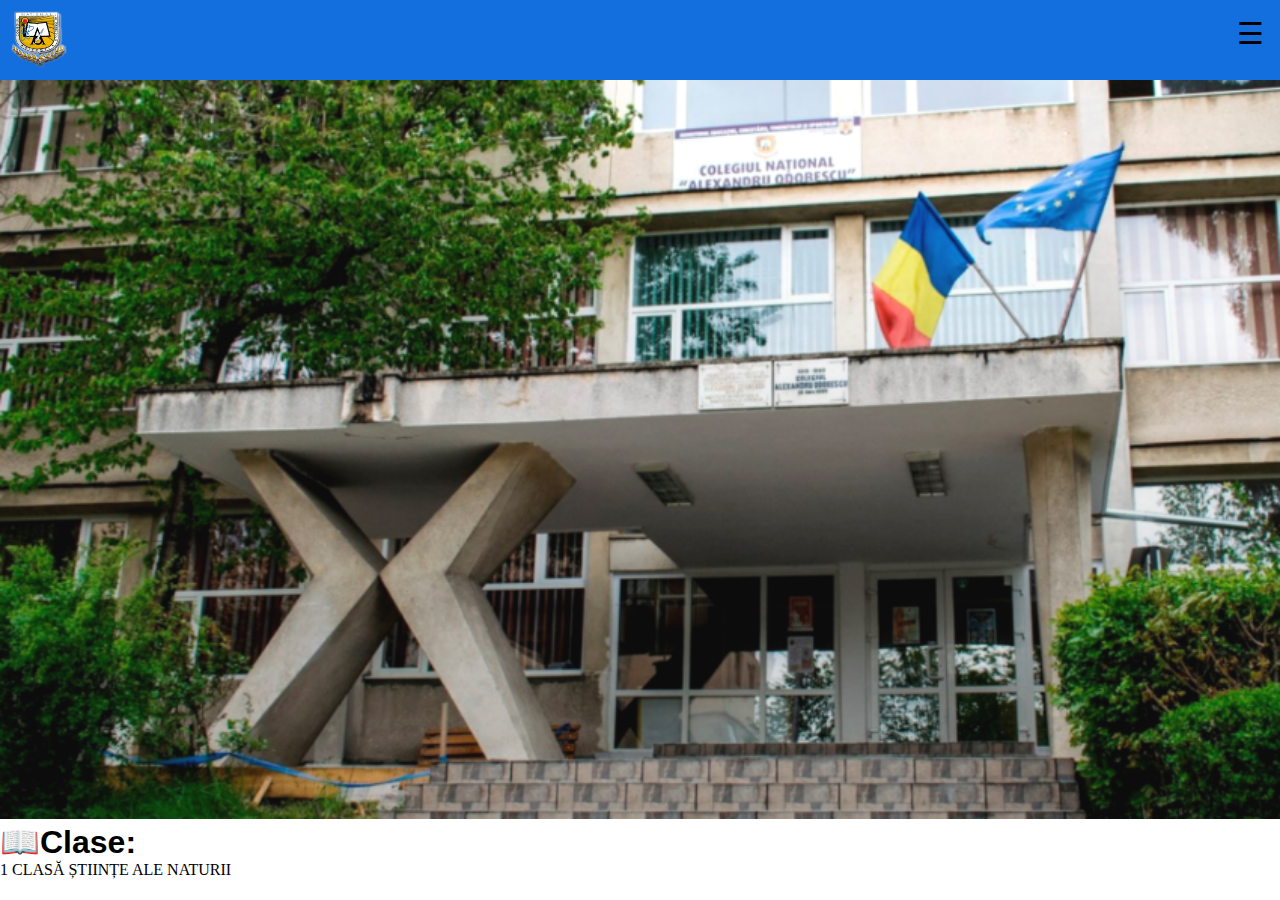
<file: viziuneaSImisiunea.html>
<!DOCTYPE html>
<html>
<head>
  <title>C.N.A.O</title>
  <link rel="icon" type="images/x-icon" href="Logo_odobescu.png" />
  <link rel="stylesheet" href="style.css">
<meta name="viewport" content="width=device-width, initial-scale=1">
</head>
<body>
<ul>
  <a href="index.html"><img src="Logo_odobescu.png" alt="logo" id="logo"></a>
<div id="main">
  <span style="font-size:30px;cursor:pointer" onclick="openNav()">&#9776; </span>
</div>
<div id="mySidenav" class="sidenav">
  <a href="javascript:void(0)" class="closebtn" onclick="closeNav()">&times;</a>
        <a href="istoric.html">ISTORIC</a>
        <a href="conducere.html">CONDUCERE</a>
        <a href="contact.html">VIZIUNEA ȘI MISIUNEA</a>
      <a href="clase.html">CLASE</a>
      <a href="cluburi.html">CLUBURI</a>
      <a href="istoric.html">COLABORATORI / PARTENERI</a>
      <a href="anunturi.html">ANUNTURI</a>
      <a href="contact.html">CONTACT</a>
</div>
</ul>


<script>
function openNav() {
  document.getElementById("mySidenav").style.width = "250px";
  document.getElementById("main").style.marginLeft = "250px";
  document.body.style.backgroundColor = "rgba(0,0,0,0.4)";
}

function closeNav() {
  document.getElementById("mySidenav").style.width = "0";
  document.getElementById("main").style.marginLeft= "0";
  document.body.style.backgroundColor = "white";
}
</script>

<img src="COLEGIUL-ALEXANDRU-ODOBESCU-850x491.png" alt="ughu" style="width:100vw;">

<header class="entry-header">
    <h1 class="entry-title">📖Clase:</h1>			
  </header>
<p id="text">1 CLASĂ ȘTIINȚE ALE NATURII</strong></p>
</body>
</html>
</file>
<file: style.css>
*{
  margin: 0;
  padding: 0;
}

#map{
  float: center;
  font-size: 20px;
  text-align: center;
  text-shadow: #111;
  font-style: italic;
}#text4{
  text-align: left;
  margin-left: 20px;
}
#logo{
    margin-top: 10px;
    margin-left: 10px;
    margin-bottom: 10px;  
    float: left;
    width:60px;
    height:60px;
}
body {
  font-family: "Lato", sans-serif;
  transition: background-color .5s;
}
ul {
  list-style-type: none;
  margin: 0;
  padding: 0;
  overflow: hidden;
  background-color: #136ede;
}
.sidenav {
  height: 100%;
  width: 0;
  position: fixed;
  z-index: 1;
  top: 0;
  left: 0;
  background-color: #111;
  overflow-x: hidden;
  transition: 0.5s;
  padding-top: 60px;
}

.sidenav a {
  padding: 8px 8px 8px 32px;
  text-decoration: none;
  font-size: 25px;
  color: #818181;
  display: block;
  transition: 0.3s;
}

.sidenav a:hover {
  color: #f1f1f1;
}

.sidenav .closebtn {
  position: absolute;
  top: 0;
  right: 25px;
  font-size: 36px;
  margin-left: 50px;
}

#main {
  float: right;
  transition: margin-right .5s;
  padding: 16px;
}

@media screen and (max-height: 450px) {
  .sidenav {padding-top: 15px;}
  .sidenav a {font-size: 18px;}
}

#text{
  
    font-family: "Times New Roman", Times, serif;
  }

@media only screen and (max-width: 414px ){
    .text{
        visibility: collapse;
    }

    .phonetext{
        visibility: visible;
    }
}

.parallax {
  background-image: url("istorie.jpg");
  min-height: 500px;
  background-attachment: fixed;
  background-position: center;
  background-repeat: no-repeat;
  background-size: cover;
}

.clasa{
  background-image: url("sala.jpg");
  min-height: 500px;
  background-attachment: fixed;
  background-position: center;
  background-repeat: no-repeat;
  background-size: cover;
}

.bg-text {
  background-color: rgb(0,0,0);
  background-color: rgba(0,0,0, 0.4); 
  color: white;
  font-weight: bold;
  font-size: 75px;
  border: 10px solid #f1f1f1;
  position: fixed;
  top: 50%;
  left: 50%;
  transform: translate(-50%, -50%);
  z-index: 2;
  width: 300px;
  padding: 20px;
  text-align: center;
}
</file>
